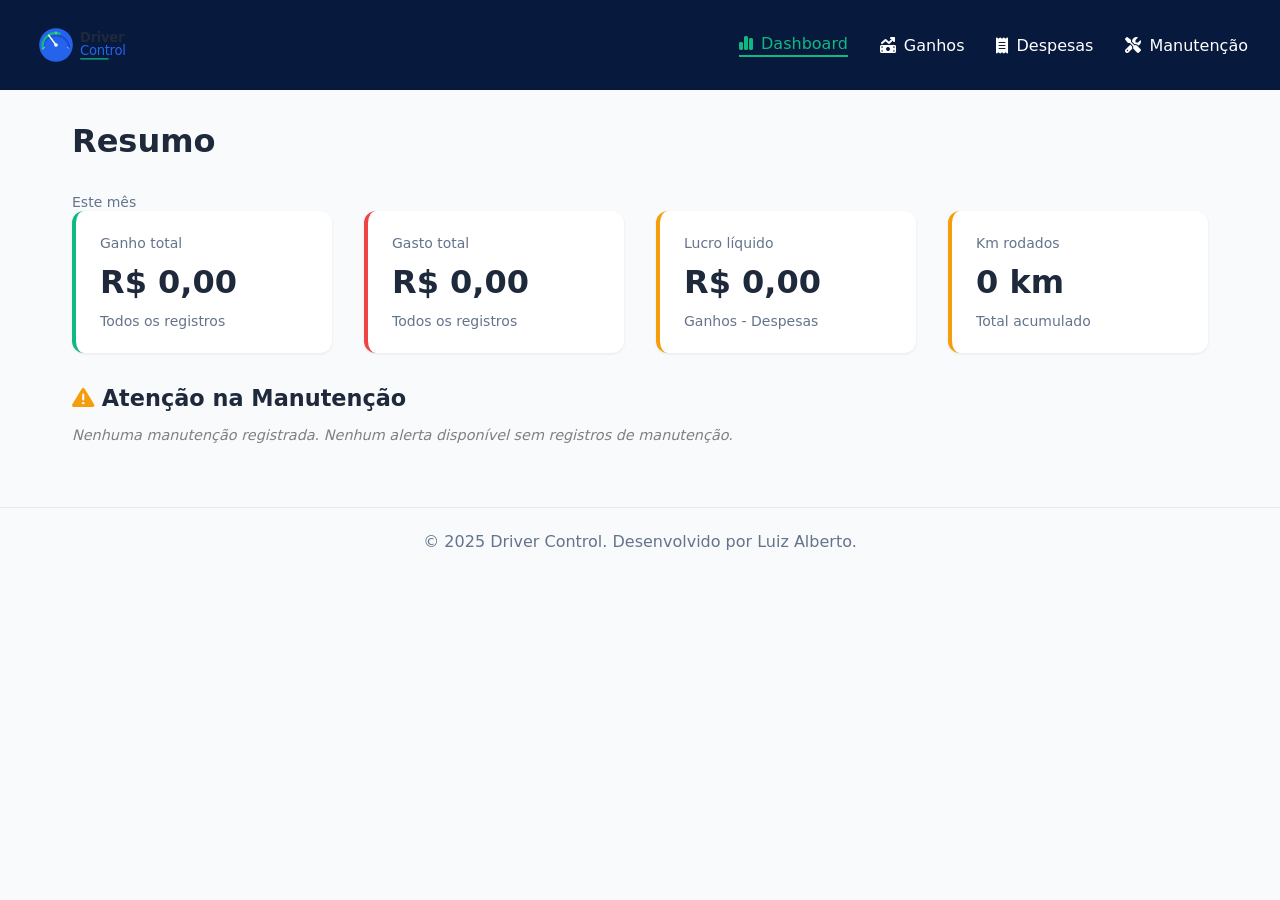
<file: index.html>
<!DOCTYPE html>
<html lang="pt-BR">
  <head>
    <meta charset="UTF-8" />
    <meta name="viewport" content="width=device-width, initial-scale=1.0" />
    <meta name="description" content="Driver Control - Controle financeiro para motoristas de aplicativo" />
    <title>Driver Control</title>
    
    <link rel="stylesheet" href="https://cdnjs.cloudflare.com/ajax/libs/font-awesome/6.5.1/css/all.min.css" />

    <link rel="stylesheet" href="assets/css/reset.css" />
    <link rel="stylesheet" href="assets/css/variables.css" />
    <link rel="stylesheet" href="assets/css/main.css" />
  </head>
  <body>
    <header class="header">
      <div class="header__logo">
        <img src="assets/img/logo.svg" alt="Driver Control" height="48" />
      </div>
      
      <nav class="header__nav">
        <a href="index.html">
          <i class="fa-solid fa-chart-simple"></i> Dashboard
        </a>
        <a href="pages/earnings.html">
          <i class="fa-solid fa-money-bill-trend-up"></i> Ganhos
        </a>
        <a href="pages/expenses.html">
          <i class="fa-solid fa-receipt"></i> Despesas
        </a>
        <a href="pages/maintenance.html">
          <i class="fa-solid fa-screwdriver-wrench"></i> Manutenção
        </a>
      </nav>
    </header>

    <main class="main">
      <section class="dashboard">
        <h2 class="dashboard__title">Resumo</h2>
        <span class="card__info">Este mês</span>

        <div class="dashboard__cards">
          <div class="card card--success">
              <span class="card__label">Ganho total</span>
              <strong class="card__value" id="total-ganhos">R$ 0,00</strong>
              <span class="card__info">Todos os registros</span>
          </div>

          <div class="card card--danger">
              <span class="card__label">Gasto total</span>
              <strong class="card__value" id="total-despesas">R$ 0,00</strong>
              <span class="card__info">Todos os registros</span>
          </div>

          <div class="card card--warning">
              <span class="card__label">Lucro líquido</span>
              <strong class="card__value" id="lucro-liquido">R$ 0,00</strong>
              <span class="card__info">Ganhos - Despesas</span>
          </div>

          <div class="card card--warning">
              <span class="card__label">Km rodados</span>
              <strong class="card__value" id="km-rodados">0 km</strong>
              <span class="card__info">Total acumulado</span>
          </div>

          </div> <div class="dashboard__maintenance" style="margin-top: var(--spacing-xl);">
            <h3 class="dashboard__title" style="font-size: 1.4rem; margin-bottom: var(--spacing-md);">
              <i class="fa-solid fa-triangle-exclamation" style="color: var(--color-warning);"></i> Atenção na Manutenção
            </h3>
            <div id="dashboard-maintenance-status" class="status-container"></div>
          </div>

        </div>
      </section>
    </main>

    <footer class="footer">
        <p>&copy; 2025 Driver Control. Desenvolvido por Luiz Alberto.</p>
    </footer>

    <script src="assets/js/storage.js"></script>
    <script src="assets/js/dashboard.js"></script>
    <script src="assets/js/app.js"></script>
  </body>
</html>
</file>
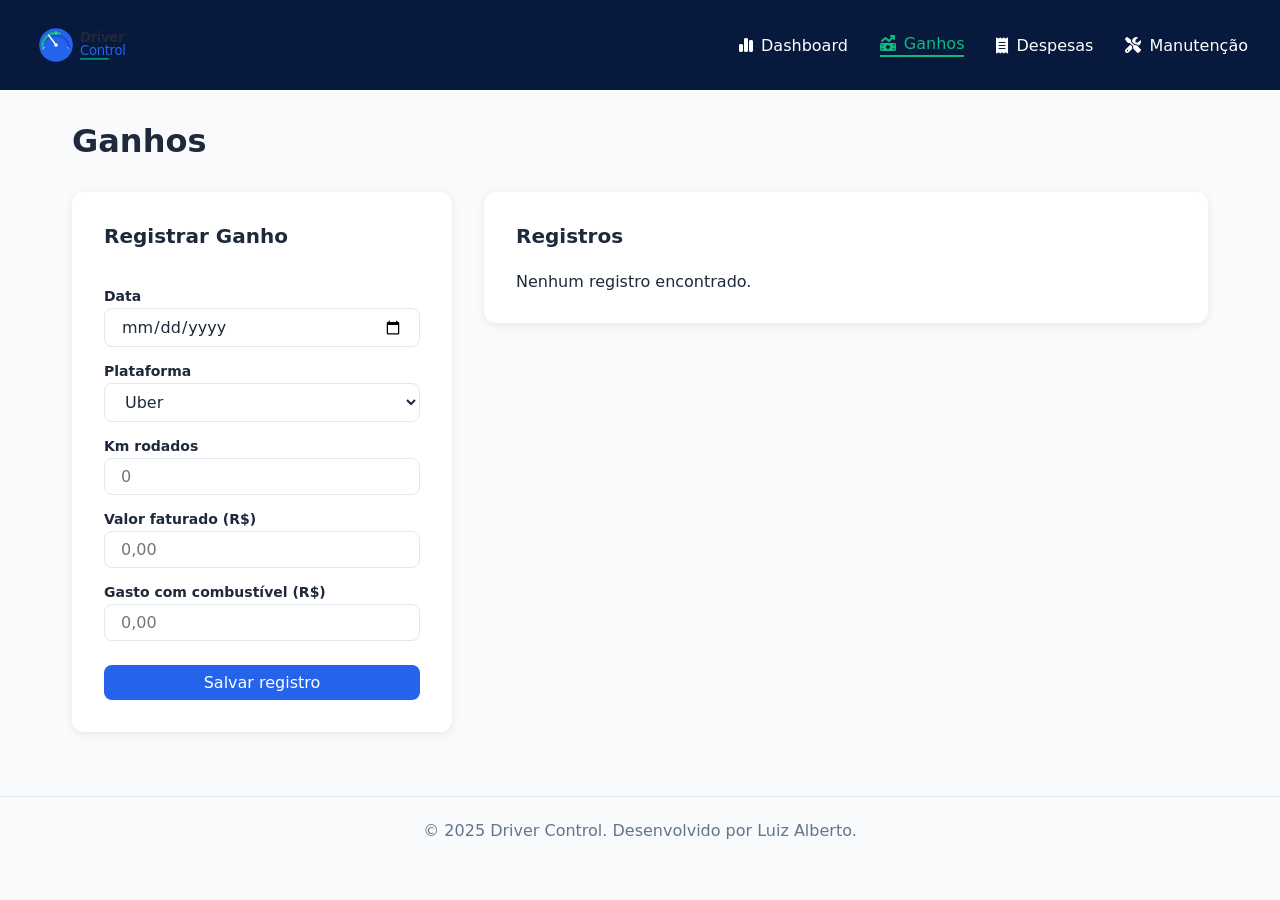
<file: pages/earnings.html>
<!DOCTYPE html>
<html lang="pt-BR">
  <head>
    <meta charset="UTF-8" />
    <meta name="viewport" content="width=device-width, initial-scale=1.0" />
    <title>Ganhos — Driver Control</title>
    <link rel="stylesheet" href="https://cdnjs.cloudflare.com/ajax/libs/font-awesome/6.5.1/css/all.min.css" />
    <link rel="stylesheet" href="../assets/css/reset.css" />
    <link rel="stylesheet" href="../assets/css/variables.css" />
    <link rel="stylesheet" href="../assets/css/main.css" />
  </head>
  <body>

    <header class="header">
      <div class="header__logo">
        <img src="../assets/img/logo.svg" alt="Driver Control" height="48" />
      </div>
      <nav class="header__nav">
        <a href="../index.html">
          <i class="fa-solid fa-chart-simple"></i> Dashboard
        </a>
        <a href="earnings.html">
          <i class="fa-solid fa-money-bill-trend-up"></i> Ganhos
        </a>
        <a href="expenses.html">
          <i class="fa-solid fa-receipt"></i> Despesas
        </a>
        <a href="maintenance.html">
          <i class="fa-solid fa-screwdriver-wrench"></i> Manutenção
        </a>
      </nav>
    </header>

    <main class="main">
      <h2>Ganhos</h2>

      <div class="page-grid">
        
        <div>
          
          <form class="form-card" id="earnings-form">
            <h3 style="margin-bottom: var(--spacing-md);">Registrar Ganho</h3>

            <div class="form-group">
              <label for="date">Data</label>
              <input type="date" id="date" name="date" required />
            </div>

            <div class="form-group">
              <label for="platform">Plataforma</label>
              <select id="platform" name="platform" required>
                <option value="uber">Uber</option>
                <option value="99">99</option>
                <option value="indrive">InDrive</option>
                <option value="outro">Outro</option>
              </select>
            </div>

            <div class="form-group">
              <label for="km">Km rodados</label>
              <input type="number" id="km" name="km" min="0" step="0.1" placeholder="0" required />
            </div>

            <div class="form-group">
              <label for="earned">Valor faturado (R$)</label>
              <input type="number" id="earned" name="earned" min="0" step="0.01" placeholder="0,00" required />
            </div>

            <div class="form-group">
              <label for="fuel">Gasto com combustível (R$)</label>
              <input type="number" id="fuel" name="fuel" min="0" step="0.01" placeholder="0,00" required />
            </div>

            <button type="submit" class="btn btn--primary">Salvar registro</button>
          </form>
        </div>

        <section class="earnings-list">
          <h3>Registros</h3>
          <div id="earnings-list">
            </div>
        </section>

      </div>
    </main>

    <footer class="footer">
      <p>&copy; 2025 Driver Control. Desenvolvido por Luiz Alberto.</p>
    </footer>

    <script src="../assets/js/storage.js"></script>
    <script src="../assets/js/earnings.js"></script>
    <script src="../assets/js/app.js"></script>
  </body>
</html>
</file>
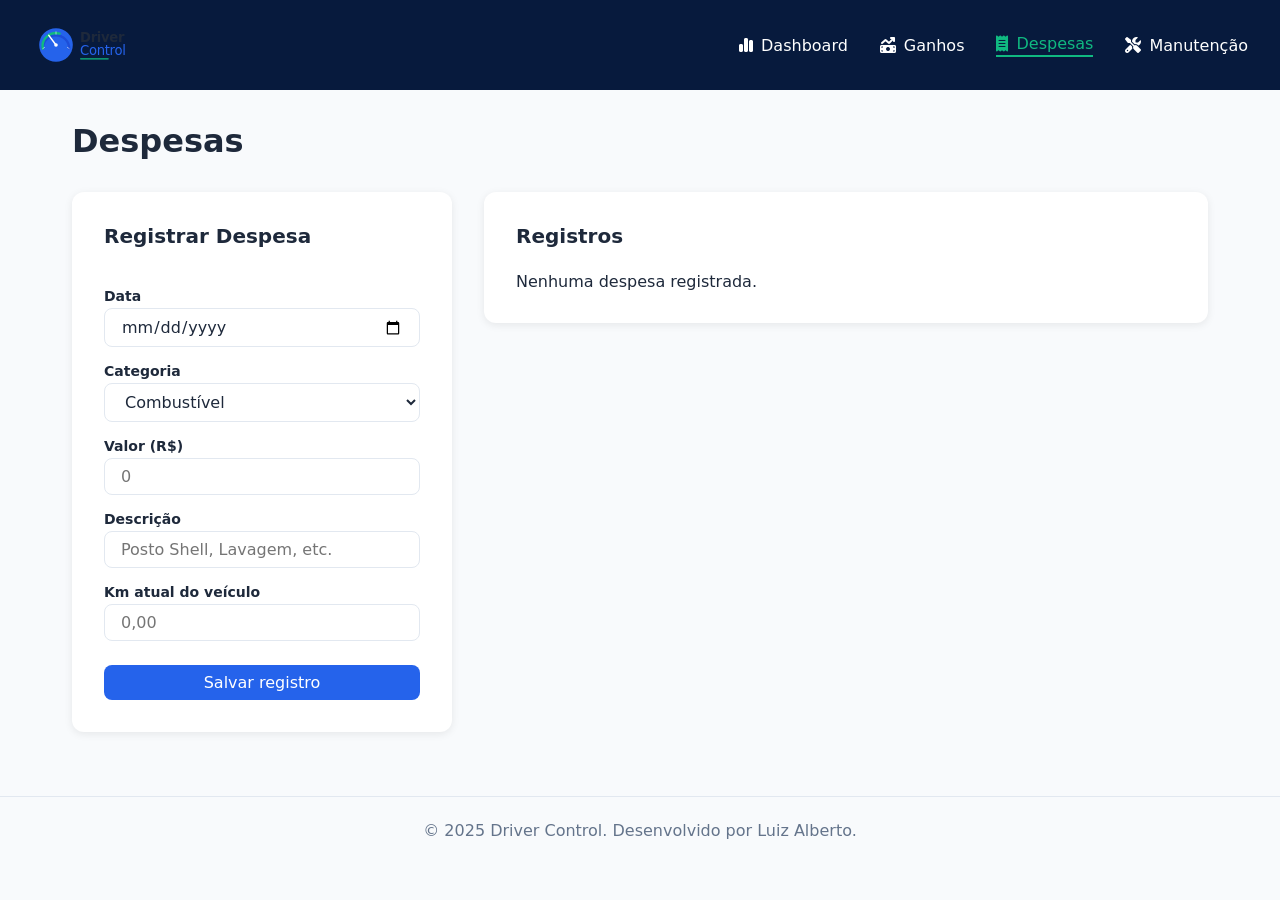
<file: pages/expenses.html>
<!DOCTYPE html>
<html lang="pt-BR">
  <head>
    <meta charset="UTF-8" />
    <meta name="viewport" content="width=device-width, initial-scale=1.0" />
    <title>Despesas — Driver Control</title>
    <link rel="stylesheet" href="https://cdnjs.cloudflare.com/ajax/libs/font-awesome/6.5.1/css/all.min.css" />
    <link rel="stylesheet" href="../assets/css/reset.css" />
    <link rel="stylesheet" href="../assets/css/variables.css" />
    <link rel="stylesheet" href="../assets/css/main.css" />
  </head>
  <body>

    <header class="header">
        <div class="header__logo">
            <img src="../assets/img/logo.svg" alt="Driver Control" height="48" />
        </div>
      <nav class="header__nav">
        <a href="../index.html">
          <i class="fa-solid fa-chart-simple"></i> Dashboard
        </a>
        <a href="earnings.html">
          <i class="fa-solid fa-money-bill-trend-up"></i> Ganhos
        </a>
        <a href="expenses.html">
          <i class="fa-solid fa-receipt"></i> Despesas
        </a>
        <a href="maintenance.html">
          <i class="fa-solid fa-screwdriver-wrench"></i> Manutenção
        </a>
      </nav>
    </header>

    <main class="main">
      <h2>Despesas</h2>

      <div class="page-grid">
        
        <div>
          <form class="form-card" id="expenses-form">
            <h3 style="margin-bottom: var(--spacing-md);">Registrar Despesa</h3>

            <div class="form-group">
              <label for="date">Data</label>
              <input type="date" id="date" name="date" required />
            </div>

            <div class="form-group">
              <label for="categoria">Categoria</label>
              <select id="categoria" name="categoria" required>
                  <option value="combustivel">Combustível</option>
                  <option value="alimentacao">Alimentação</option>
                  <option value="pedagio">Pedágio</option>
                  <option value="lavagem">Lavagem</option>
                  <option value="estacionamento">Estacionamento</option>
                  <option value="manutencao">Manutenção</option>
                  <option value="outros">Outros</option>
              </select>
            </div>

            <div class="form-group">
              <label for="valor-despesa">Valor (R$)</label>
              <input type="number" id="valor-despesa" name="valor-despesa" min="0" step="0.1" placeholder="0" required />
            </div>

            <div class="form-group">
              <label for="descricao-despesa">Descrição</label>
              <input type="text" id="descricao-despesa" name="descricao-despesa" placeholder="Posto Shell, Lavagem, etc." required />
            </div>

            <div class="form-group">
              <label for="kmAtualVeiculo">Km atual do veículo</label>
              <input type="number" id="kmAtualVeiculo" name="kmAtualVeiculo" min="0" step="0.01" placeholder="0,00" required />
            </div>

            <button type="submit" class="btn btn--primary">Salvar registro</button>
          </form>
        </div>

        <section class="expenses-list">
          <h3>Registros</h3>
          <div id="expenses-list">
            </div>
        </section>

      </div>
    </main>

    <footer class="footer">
      <p>&copy; 2025 Driver Control. Desenvolvido por Luiz Alberto.</p>
    </footer>

    <script src="../assets/js/storage.js"></script>
    <script src="../assets/js/expenses.js"></script>
    <script src="../assets/js/app.js"></script>
  </body>
</html>
</file>
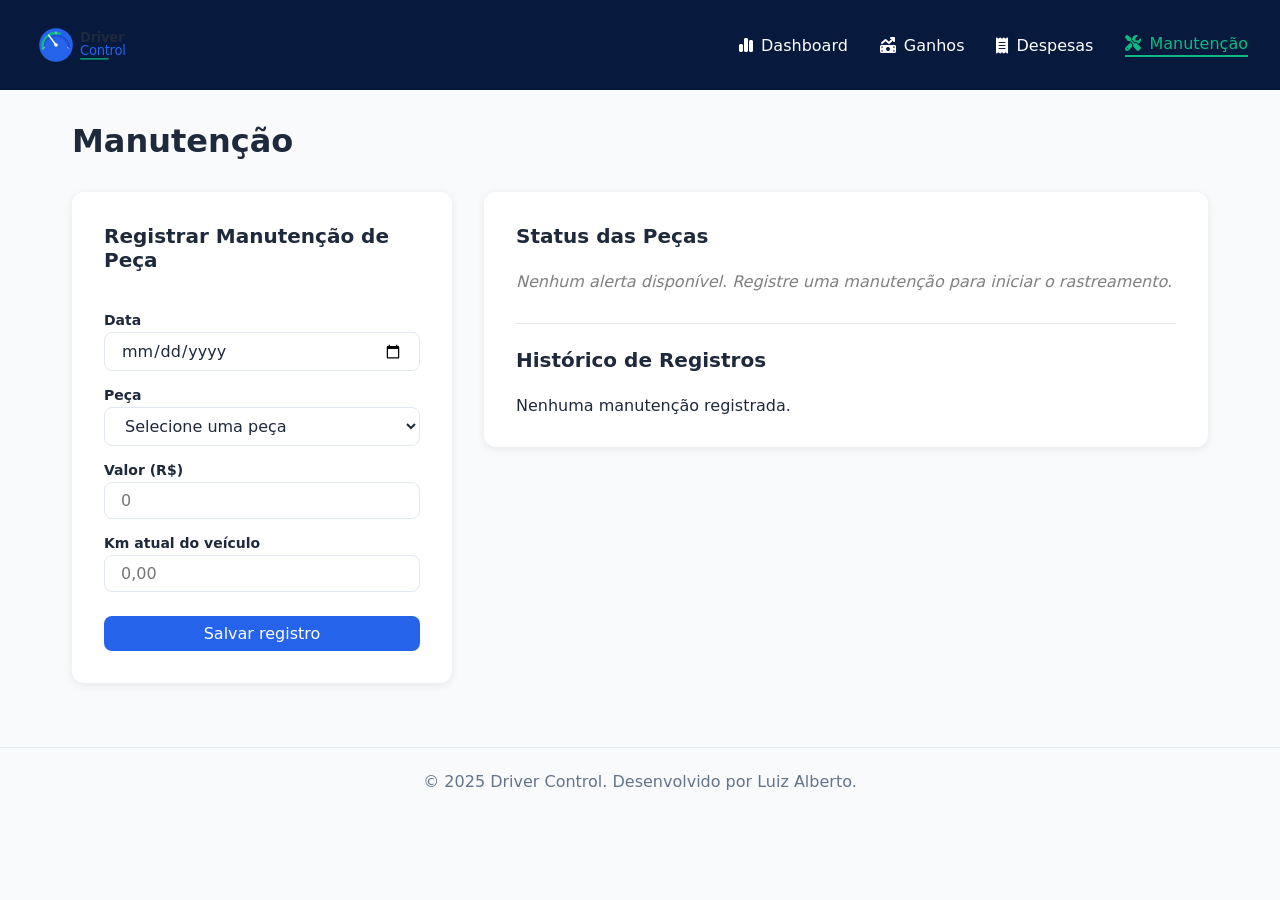
<file: pages/maintenance.html>
<!DOCTYPE html>
<html lang="pt-BR">
  <head>
    <meta charset="UTF-8" />
    <meta name="viewport" content="width=device-width, initial-scale=1.0" />
    <title>Manutenção — Driver Control</title>
    <link rel="stylesheet" href="https://cdnjs.cloudflare.com/ajax/libs/font-awesome/6.5.1/css/all.min.css" />
    <link rel="stylesheet" href="../assets/css/reset.css" />
    <link rel="stylesheet" href="../assets/css/variables.css" />
    <link rel="stylesheet" href="../assets/css/main.css" />
  </head>
  <body>

    <header class="header">
        <div class="header__logo">
            <img src="../assets/img/logo.svg" alt="Driver Control" height="48" />
        </div>
      <nav class="header__nav">
        <a href="../index.html">
          <i class="fa-solid fa-chart-simple"></i> Dashboard
        </a>
        <a href="earnings.html">
          <i class="fa-solid fa-money-bill-trend-up"></i> Ganhos
        </a>
        <a href="expenses.html">
          <i class="fa-solid fa-receipt"></i> Despesas
        </a>
        <a href="maintenance.html">
          <i class="fa-solid fa-screwdriver-wrench"></i> Manutenção
        </a>
      </nav>
    </header>

    <main class="main">
      <h2>Manutenção</h2>

      <div class="page-grid">
        
        <div>
          <form class="form-card" id="maintenance-form">
            <h3 style="margin-bottom: var(--spacing-md);">Registrar Manutenção de Peça</h3>

            <div class="form-group">
              <label for="date">Data</label>
              <input type="date" id="date" name="date" required />
            </div>

            <div class="form-group">
              <label for="peca">Peça</label>
              <select id="peca" name="peca" required>
                  <option value="">Selecione uma peça</option>
              </select>
            </div>

            <div class="form-group">
              <label for="valor-despesa">Valor (R$)</label>
              <input type="number" id="valor-despesa" name="valor-despesa" min="0" step="0.1" placeholder="0" required />
            </div>

            <div class="form-group">
              <label for="kmAtualVeiculo">Km atual do veículo</label>
              <input type="number" id="kmAtualVeiculo" name="kmAtualVeiculo" min="0" step="0.01" placeholder="0,00" required />
            </div>

            <button type="submit" class="btn btn--primary">Salvar registro</button>
          </form>
        </div>

        <section class="maintenance-list">
            <div class="status-panel" style="margin-bottom: var(--spacing-xl);">
              <h3>Status das Peças</h3>
              <div id="maintenance-status" class="status-container"></div>
            </div>

            <hr style="border: 0; border-top: 1px solid rgba(0,0,0,0.1); margin: var(--spacing-lg) 0;" />

            <h3>Histórico de Registros</h3>
            <div id="maintenance-list"></div>
        </section>

      </div>
    </main>

    <footer class="footer">
      <p>&copy; 2025 Driver Control. Desenvolvido por Luiz Alberto.</p>
    </footer>

    <script src="../assets/js/storage.js"></script>
    <script src="../assets/js/maintenance.js"></script>
    <script src="../assets/js/app.js"></script>
  </body>
</html>
</file>
<file: assets/css/variables.css>
:root {
  /* Cores principais */
  --color-primary: #2563EB;
  --color-primary-dark: #1D4ED8;
  --color-secondary: #10B981;
  --color-danger: #EF4444;
  --color-warning: #F59E0B;

  /* Header */
  --color-header: #071A3D;

  /* Tons de cinza */
  --color-bg: #F8FAFC;
  --color-bg-card: #FFFFFF;
  --color-border: #E2E8F0;
  --color-text: #1E293B;
  --color-text-muted: #64748B;

  /* Tipografia */
  --font-family: 'Segoe UI', system-ui, sans-serif;
  --font-size-sm: 0.875rem;
  --font-size-base: 1rem;
  --font-size-lg: 1.125rem;
  --font-size-xl: 1.25rem;

  /* Espaçamento */
  --spacing-xs: 0.25rem;
  --spacing-sm: 0.5rem;
  --spacing-md: 1rem;
  --spacing-lg: 1.5rem;
  --spacing-xl: 2rem;

  /* Bordas */
  --border-radius: 8px;
  --border-radius-lg: 12px;
}
</file>
<file: assets/css/main.css>
/* ==========================================================================
   1. ESTILOS GLOBAIS E BASE
   ========================================================================== */
body {
    font-family: var(--font-family);
    background-color: var(--color-bg);
    color: var(--color-text);
    min-height: 100vh;
    -webkit-font-smoothing: antialiased;
}

.main {
    max-width: 1200px;
    margin: 0 auto;
    padding: var(--spacing-xl);
}

h2 {
    font-size: 2rem;
    margin-bottom: var(--spacing-xl);
    color: var(--color-text);
}

h3 {
    margin-bottom: var(--spacing-lg);
    color: var(--color-text);
}

/* ==========================================================================
   2. LAYOUT (HEADER & FOOTER)
   ========================================================================== */
.header {
    background-color: var(--color-header);
    display: flex;
    justify-content: space-between;
    align-items: center;
    padding: 1rem 2rem;
    min-height: 90px;
    color: white;
}

.header__nav {
    display: flex;
    gap: 2rem;
}

.header__nav a {
    display: inline-flex;
    align-items: center;
    gap: 8px; /* Cria um espaçamento perfeito de 8px entre o ícone e o texto */
    text-decoration: none; /* Garante que não crie sublinhado embaixo do ícone */
}

.header__nav a:hover {
    color: var(--color-secondary);
}

.footer {
    margin-top: var(--spacing-xl);
    padding: var(--spacing-lg);
    text-align: center;
    color: var(--color-text-muted);
    border-top: 1px solid var(--color-border);
}

/* ==========================================================================
   3. ESTRUTURA DE GRIDS DE PÁGINAS (DESKTOP)
   ========================================================================== */
.page-grid, .expenses, .earnings {
    display: grid;
    grid-template-columns: 380px 1fr;
    gap: var(--spacing-xl);
    align-items: start;
}

/* Grids internos das listas (Faz os registros virarem colunas elegantes no desktop) */
#expenses-list, #earnings-list, #maintenance-list {
    display: grid;
    grid-template-columns: repeat(auto-fill, minmax(280px, 1fr));
    gap: var(--spacing-md);
}

/* Container que envelopa as listas */
.list-card, .expenses-list, .earnings-list, .maintenance-list {
    background-color: var(--color-bg-card);
    padding: var(--spacing-xl);
    border-radius: var(--border-radius-lg);
    box-shadow: 0 2px 8px rgba(0, 0, 0, 0.08);
}

/* ==========================================================================
   4. COMPONENTES: DASHBOARD (CARDS RESUMO)
   ========================================================================== */
.dashboard__cards {
    display: flex;
    gap: 2rem;
}

.card {
    background-color: var(--color-bg-card);
    padding: var(--spacing-lg);
    border-radius: var(--border-radius-lg);
    flex: 1;
    box-shadow: 0 1px 3px rgba(0, 0, 0, 0.08);
    display: flex;
    flex-direction: column;
    gap: var(--spacing-xs);
}

.card--success { border-left: 4px solid var(--color-secondary); }
.card--danger  { border-left: 4px solid var(--color-danger); }
.card--warning { border-left: 4px solid var(--color-warning); }

.card__label {
    font-size: var(--font-size-sm);
    color: var(--color-text-muted);
    margin-bottom: var(--spacing-sm);
}

.card__value {
    font-size: 2rem;
    font-weight: 700;
    color: var(--color-text);
    margin-bottom: var(--spacing-sm);
}

.card__info {
    font-size: var(--font-size-sm);
    color: var(--color-text-muted);
}

/* ==========================================================================
   5. COMPONENTES: FORMULÁRIOS & BOTÕES
   ========================================================================== */
.form-card, .expenses-form, .earnings-form {
    background-color: var(--color-bg-card);
    padding: var(--spacing-xl);
    border-radius: var(--border-radius-lg);
    box-shadow: 0 2px 8px rgba(0, 0, 0, 0.08);
    display: flex;
    flex-direction: column;
    gap: var(--spacing-md);
    max-width: 100%;
}

.form-group {
    display: flex;
    flex-direction: column;
    gap: var(--spacing-xs);
}

.form-group label {
    font-size: var(--font-size-sm);
    font-weight: 600;
    color: var(--color-text);
}

.form-group input,
.form-group select {
    padding: var(--spacing-sm) var(--spacing-md);
    border: 1px solid var(--color-border);
    border-radius: var(--border-radius);
    font-size: var(--font-size-base);
    color: var(--color-text);
    background-color: var(--color-bg-card);
    transition: border-color 0.3s ease, box-shadow 0.3s ease;
}

.form-group input:focus,
.form-group select:focus {
    outline: none;
    border-color: var(--color-primary);
    box-shadow: 0 0 0 3px rgba(37, 99, 235, 0.15);
}

.btn {
    padding: var(--spacing-sm) var(--spacing-lg);
    border-radius: var(--border-radius);
    border: none;
    font-size: var(--font-size-base);
    font-weight: 500;
    cursor: pointer;
    transition: background-color 0.3s ease, opacity 0.3s ease;
}

.btn--primary {
    background-color: var(--color-primary);
    color: white;
    margin-top: var(--spacing-sm);
    width: 100%;
}

.btn--primary:hover {
    background-color: var(--color-primary-dark);
}

.btn--danger {
    background-color: var(--color-danger);
    color: white;
    margin-top: 1rem;
}

.btn--danger:hover {
    opacity: 0.9;
}

/* ==========================================================================
   6. COMPONENTES: CARDS DE REGISTROS (ITENS DAS LISTAS)
   ========================================================================== */
.record-card, .maintenance-card, .earning-item {
    background-color: var(--color-bg-card);
    border-radius: var(--border-radius);
    padding: var(--spacing-lg);
    box-shadow: 0 1px 4px rgba(0, 0, 0, 0.08);
    border-left: 5px solid var(--color-primary);
    transition: transform 0.2s ease, box-shadow 0.2s ease;
}

.record-card:hover, .maintenance-card:hover, .earning-item:hover {
    transform: translateY(-2px);
    box-shadow: 0 6px 14px rgba(0, 0, 0, 0.12);
}

.record-card p, .maintenance-card p, .earning-item p {
    margin-bottom: var(--spacing-xs);
    color: var(--color-text-muted);
    line-height: 1.5;
    font-size: var(--font-size-sm);
}

.record-card strong, .maintenance-card strong, .earning-item strong {
    color: var(--color-text);
}

.maintenance-card hr {
    margin-top: var(--spacing-md);
    border: none;
    border-top: 1px solid var(--color-border);
}

/* ==========================================================================
   7. BORDAS DINÂMICAS (CATEGORIAS E PLATAFORMAS)
   ========================================================================== */
/* Despesas */
.expense-combustivel     { border-left-color: #f59e0b; }
.expense-alimentacao     { border-left-color: #10b981; }
.expense-pedagio         { border-left-color: #6366f1; }
.expense-lavagem         { border-left-color: #06b6d4; }
.expense-estacionamento { border-left-color: #8b5cf6; }
.expense-manutencao      { border-left-color: #ef4444; }
.expense-outros          { border-left-color: #64748b; }

/* Ganhos */
.platform-uber    { border-left-color: #000000; }
.platform-99      { border-left-color: #f59e0b; }
.platform-indrive { border-left-color: #22c55e; }
.platform-outro   { border-left-color: #64748b; }



/* ==========================
   8. RESPONSIVIDADE (MOBILE)
   ========================== */
@media (max-width: 768px) {
    .page-grid, .expenses, .earnings {
        grid-template-columns: 1fr;
    }

    #expenses-list, #earnings-list, #maintenance-list {
        grid-template-columns: 1fr;
    }

    .dashboard__cards {
        flex-direction: column;
    }

    .header {
        flex-direction: column;
        gap: var(--spacing-md);
        padding: var(--spacing-md);
    }

    .header__nav {
        gap: var(--spacing-md);
    }
}

/* ==========================================================================
   PADRONIZAÇÃO E ALINHAMENTO DOS CARDS (DESKTOP)
   ========================================================================== */

@media (min-width: 768px) {
    /* 1. Alinha o topo das duas colunas principais */
    .earnings, 
    .expenses {
        display: grid !important;
        grid-template-columns: 380px 1fr !important;
        gap: var(--spacing-xl) !important;
        align-items: start !important; /* Força o alinhamento magnético pelo topo */
    }

    /* 2. Força tanto o Form quanto a Lista a terem a MESMA estrutura de caixa branca */
    .form-card, 
    .earnings-list, 
    .expenses-list, 
    .maintenance-list {
        background-color: var(--color-bg-card) !important;
        padding: var(--spacing-xl) !important;
        border-radius: var(--border-radius-lg) !important;
        box-shadow: 0 2px 8px rgba(0, 0, 0, 0.08) !important;
        margin-top: 0 !important; /* Remove margens antigas que empurravam para baixo */
    }

    /* 3. Garante que os títulos fiquem idênticos dentro das caixas brancas */
    .form-card h3, 
    .earnings-list h3, 
    .expenses-list h3, 
    .maintenance-list h3 {
        margin-top: 0 !important;
        margin-bottom: var(--spacing-lg) !important;
        font-size: 1.25rem;
        font-weight: 600;
    }
}

/* ==========================================================================
   SISTEMA DE STATUS DE MANUTENÇÃO
   ========================================================================== */

.status-container {
    display: flex;
    flex-direction: column;
    gap: 12px;
}

.status-card {
    background: #fdfdfd;
    border-left: 5px solid #cccccc;
    padding: 16px;
    border-radius: 6px;
    box-shadow: 0 1px 4px rgba(0,0,0,0.05);
}

.status-card__header {
    display: flex;
    justify-content: space-between;
    align-items: center;
    flex-wrap: wrap;
    gap: 8px;
    margin-bottom: 8px;
}

.status-badge {
    font-size: 0.85rem;
    font-weight: bold;
    padding: 4px 8px;
    border-radius: 4px;
}

.status-card__details p {
    margin: 4px 0;
    font-size: 0.9rem;
    color: #555;
}

.status-card__history {
    font-size: 0.85rem !important;
    color: #777 !important;
    border-top: 1px dashed #eee;
    padding-top: 6px;
    margin-top: 6px !important;
}

/* Modificadores de Alerta */
.status--safe { border-left-color: #2ecc71; }
.status--safe .status-badge { background: #e8f8f0; color: #2ecc71; }

.status--warning { border-left-color: #f1c40f; }
.status--warning .status-badge { background: #fef9e7; color: #d4ac0d; }

.status--danger { border-left-color: #e74c3c; }
.status--danger .status-badge { background: #fdedec; color: #e74c3c; animation: pulse 2s infinite; }

@keyframes pulse {
    0% { opacity: 1; }
    50% { opacity: 0.7; }
    100% { opacity: 1; }
}

.header__nav a.active {
    color: var(--color-secondary);
    border-bottom: 2px solid var(--color-secondary);
    padding-bottom: 2px;
}
</file>
